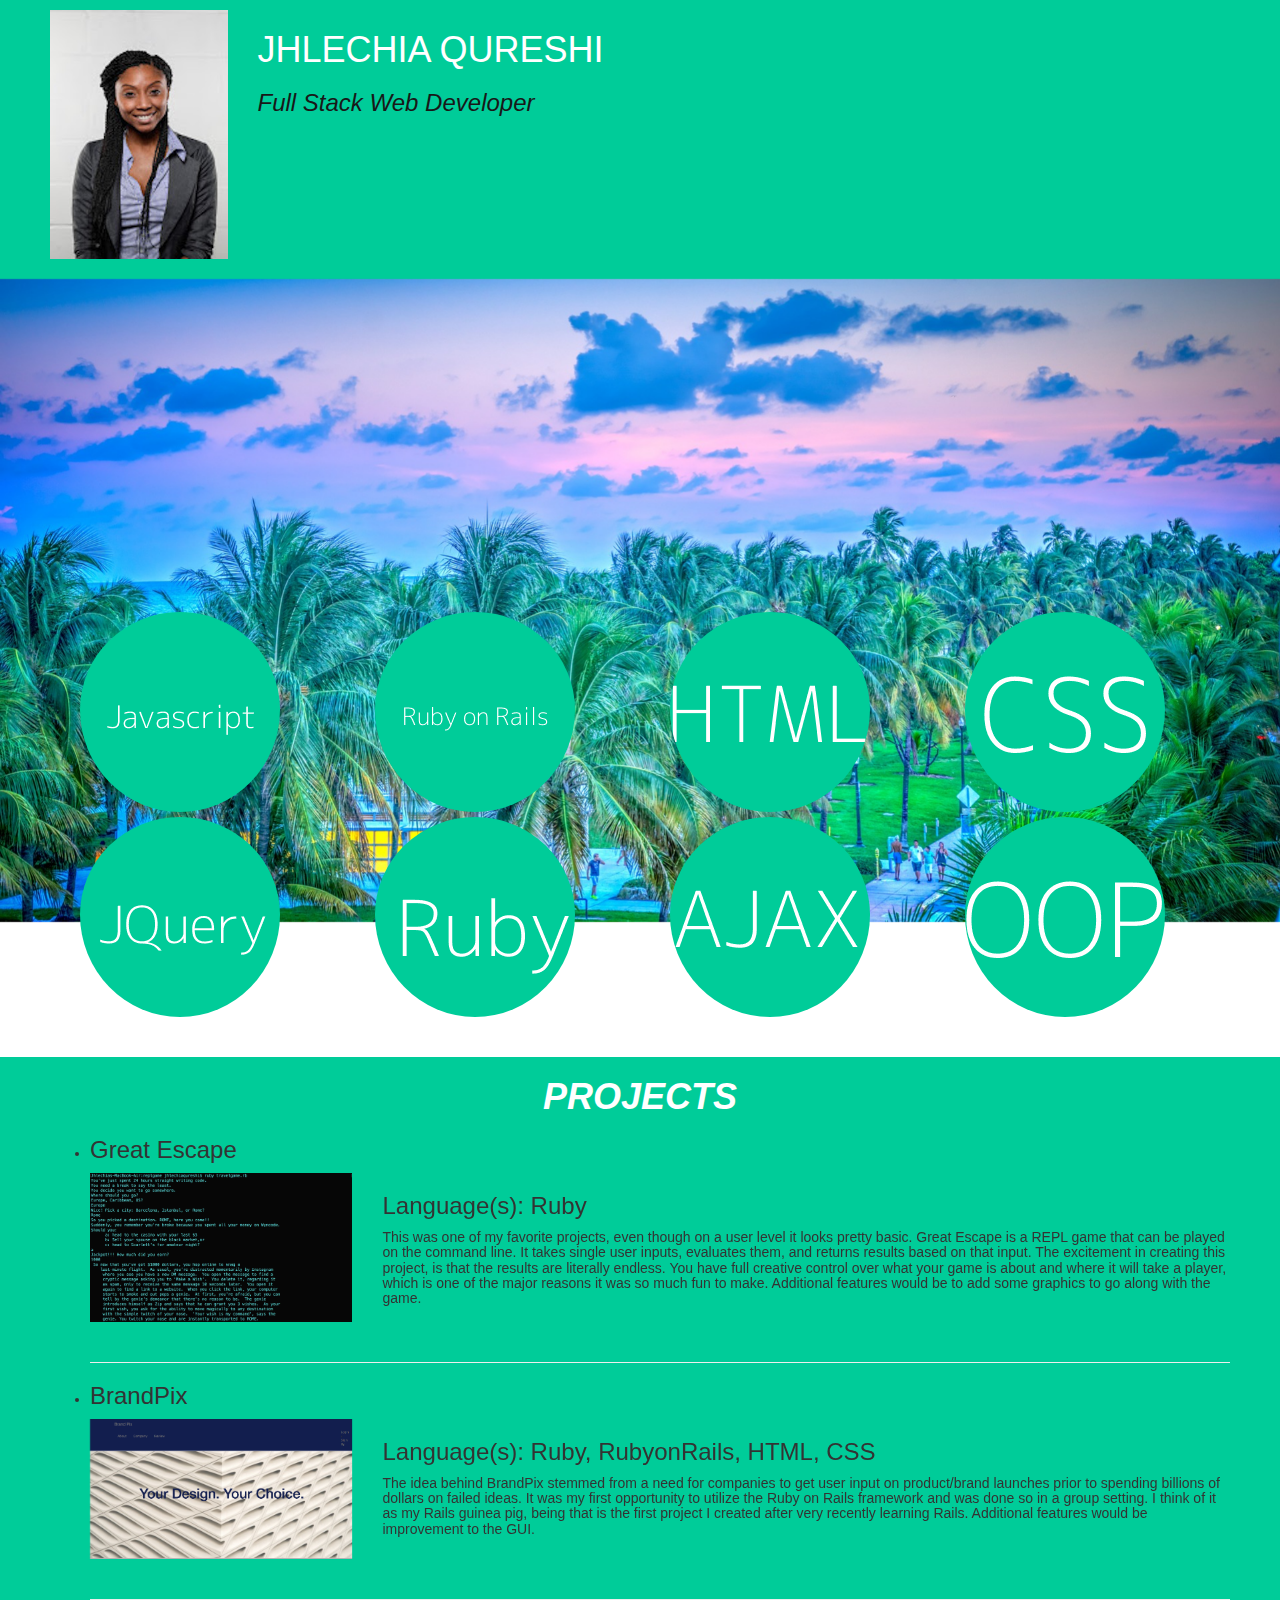
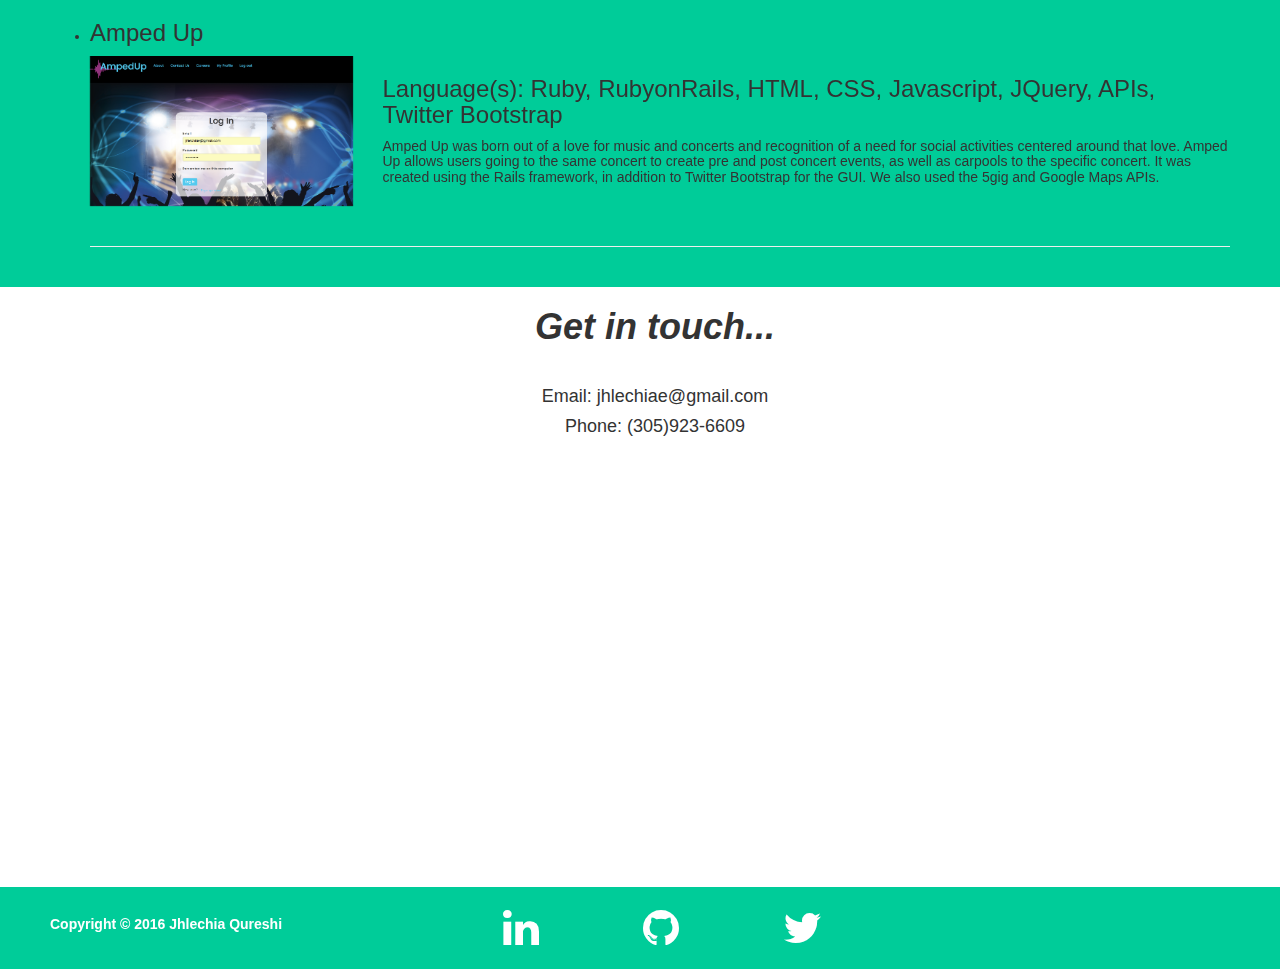
<file: home.html>
<!DOCTYPE html>

<html>
<head>
  <title>JQ Portfolio</title>
    <link rel="stylesheet" type="text/css" href="./css/bootstrap.min.css">
    <link rel="stylesheet" type="text/css" href="./css/styles.css">
    <link rel="stylesheet" href="https://maxcdn.bootstrapcdn.com/font-awesome/4.5.0/css/font-awesome.min.css">
    <script type="text/javascript" src="./scripts/jquery.js"></script>
    <script type="text/javascript" src="./scripts/bootstrap.min.js"></script>
    <!-- <script src="http://code.jquery.com/ui/1.11.4/jquery-ui.min.js"></script> -->

</head>
<body>

  <div class="container-fluid header-section">
    <div class="row">
      <div class="col-md-2">
        <img src="./img/me.png" alt="My Image" class="img-responsive">
      </div>
      <div class="col-md-10">
        <h1 class="text-uppercase name">Jhlechia Qureshi</h1>
        <h3 class="designation"><em>Full Stack Web Developer</em></h3>
      </div>
    </div><br>
  </div> <!--division for header section -->

  <div class="container-fluid picture-section"  style="position: fixed" >
    <div class="row">
      <img src="./img/trees.png" alt="My Image" class="img-responsive">
    </div><br>
  </div><!--division for picture section -->

  <div class="container-fluid bio-section">
    <h1 class="text-uppercase text-center header"><em><strong>Hello World!</strong></em></h1><hr>
      <h4>After working in hospitality for nearly a decade, I recognized a stagnancy in my professional progression and sought an opportunity to intensely challenge myself. The solution to my problem was  Wyncode, a 9-week immersive development bootcamp that would give me the necessary education to transition from my prior background into a refreshingly intriguing field.  Throughout this program, I have not only had the opportunity to learn languages that form the backbone of the web, but have also been able to actively implement these newly-learned concepts in solo projects, in addition to group projects.  I am eager to continue my journey with web development and contribute to the growth of the south florida tech community. Currently learning to embrace imposter syndrom and flourish into the unicorn I was meant to be...</h4><br>
  </div> <!--division for bio section -->

  <div class="container-fluid skills-section">
    <h1 class="text-uppercase text-center"><em><strong>Skills</strong></em></h1>
    <div class="row skills-section-images">
    </div>
  </div> <!--division for skills section -->

  <div class="container-fluid projects-section">
    <h1 class="text-uppercase text-center header"><em><strong>projects</strong></em></h1>
    <ul class="projects-section-info">
    </ul>
  </div> <!--division for projects section -->

  <div class="container-fluid contact-section">
    <h1 class=" text-center"><em><strong>Get in touch...  </strong></em></h1><br>
    <h4 class= "text-center">Email: jhlechiae@gmail.com</h4>
    <h4 class= "text-center">Phone: (305)923-6609</h4>
  </div> <!--division for contact section -->

  <div class="container-fluid footer-section">
    <div class="row">
      <div class="col-md-4">
        <h5 class="footer-details"><strong>Copyright &copy; 2016 Jhlechia Qureshi</strong></h5>
      </div>
      <div class="col-md-8 social-links">
        <a href="https://www.linkedin.com/in/jhlechiaqureshi" target="_new"><span class="link"><strong><i class="fa fa-linkedin fa-3x"></i></strong></span></a>
        <a href="https://github.com/jhlechia" target="_new"><span class="link"><strong><i class="fa fa-github fa-3x white"></i></strong></span></a>
        <a href="https://twitter.com/novi_code" target="_new"><span class="link"><strong><i class="fa fa-twitter fa-3x"></i></strong></span></a>
      </div>
    </div>
  </div> <!--division for footer section -->
  <script type="text/javascript" src="./scripts/helper.js"></script>
</body>
</html>
</file>
<file: css/styles.css>
.header-section {
  background-color: #00cc99;
  padding-top: 10px;
  padding-left: 50px;
}

.name, .header {
  color: white;
}

.designation {
  color: #181818;
}

.footer-section {
  background-color: #00cc99;
  padding-right: 50px;
  padding-left: 50px;
  padding-top: 20px;
}

.link {
  padding-left: 50px;
  padding-right: 50px;
  color: white;
  transition: all .2s ease-in-out;
}

.link:hover {
  color: #0099ff;
}

.skills-section, .contact-section {
  background-color: white;
  padding-right: 50px;
  padding-left: 80px;
  padding-bottom: 40px;
}

.skills-ind {
  padding-top: 5px;
}
.projects-section {
  background-color:#00cc99;
  padding-bottom:20px;
  padding-left: 50px;
  padding-right: 50px;
}

.picture-section {
  background-size:100% auto;
}

.bio-section {
  background-color: #00cc99;
  padding-top: 10px;
  padding-left: 50px;
}

.contact-section {
  margin-bottom: 400px;
}

.social-links {
  margin-bottom: 20px;
}

.footer-details {
  color: white;
}

a:hover {
  -ms-transform: scale(1,1); /* IE 9 */
   -webkit-transform: scale(1,1); /* Safari */
   transform: scale(1,1); /* Standard syntax */
}
</file>
